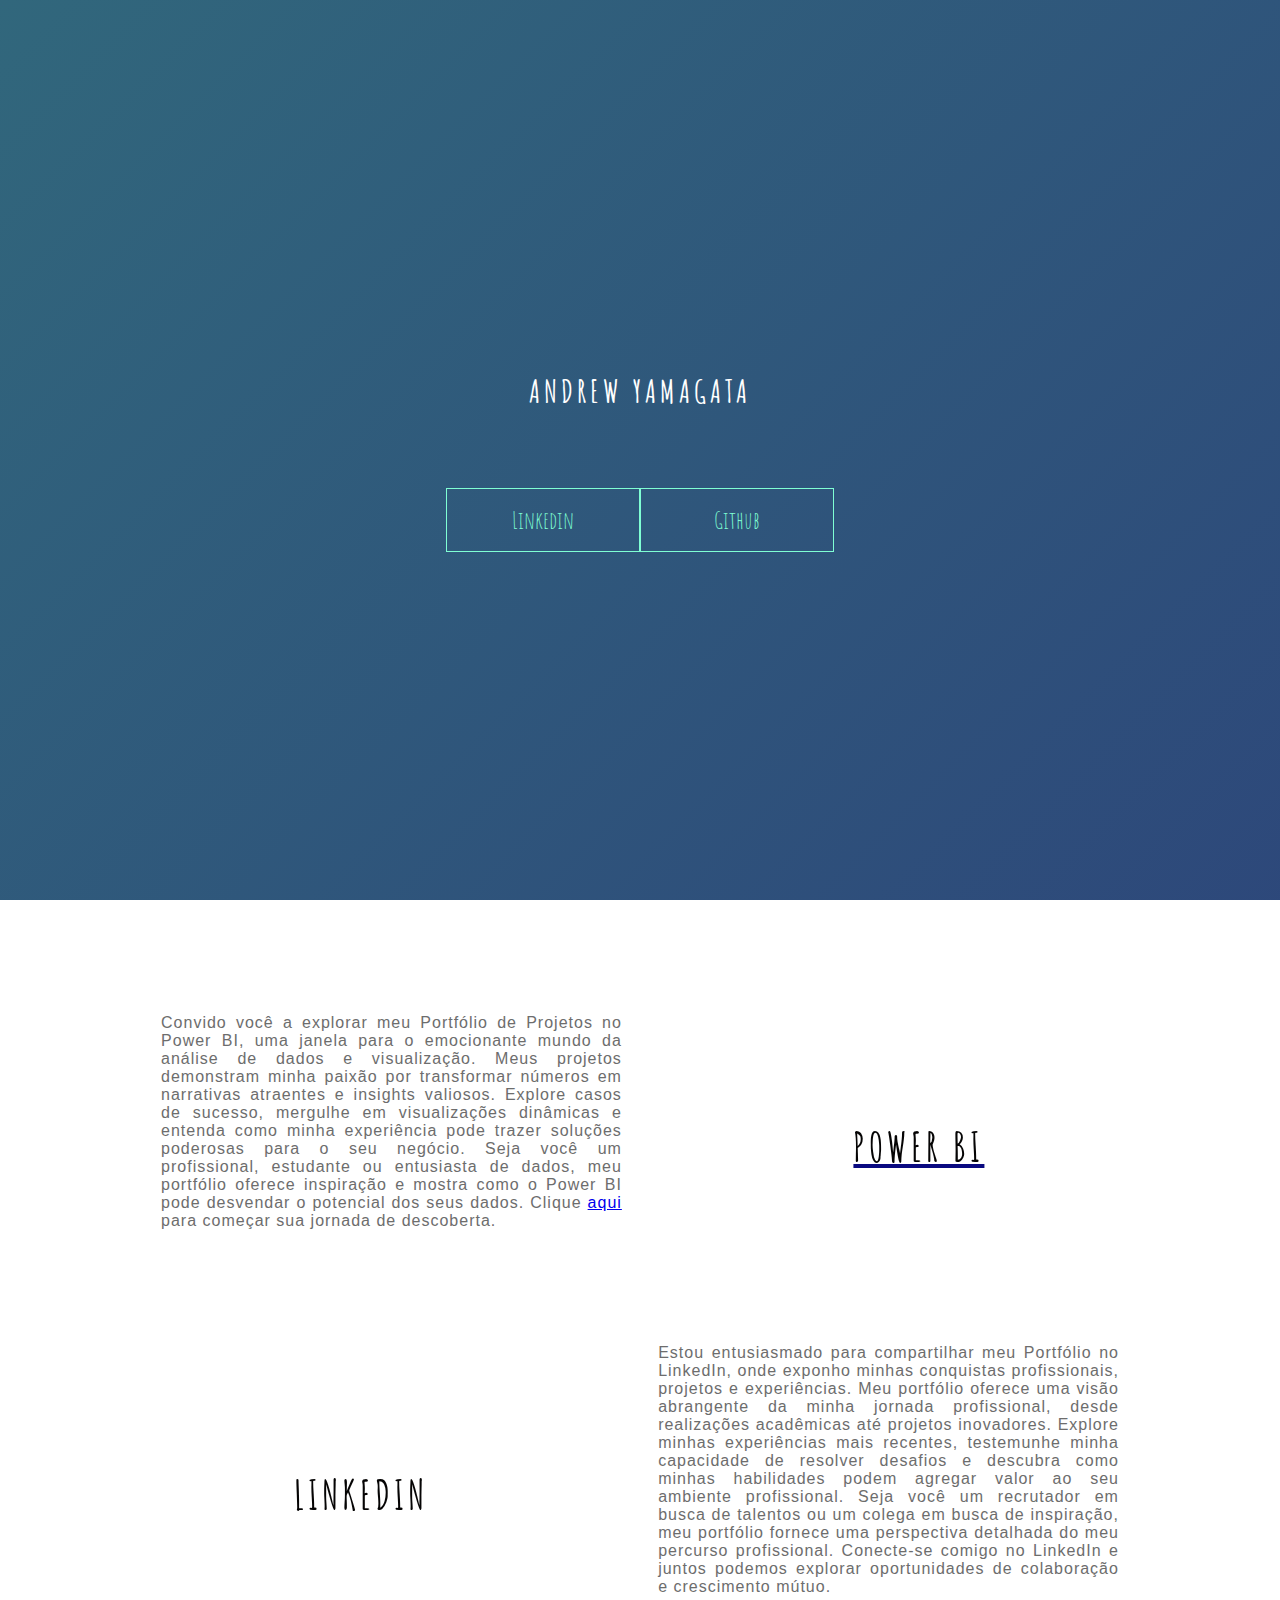
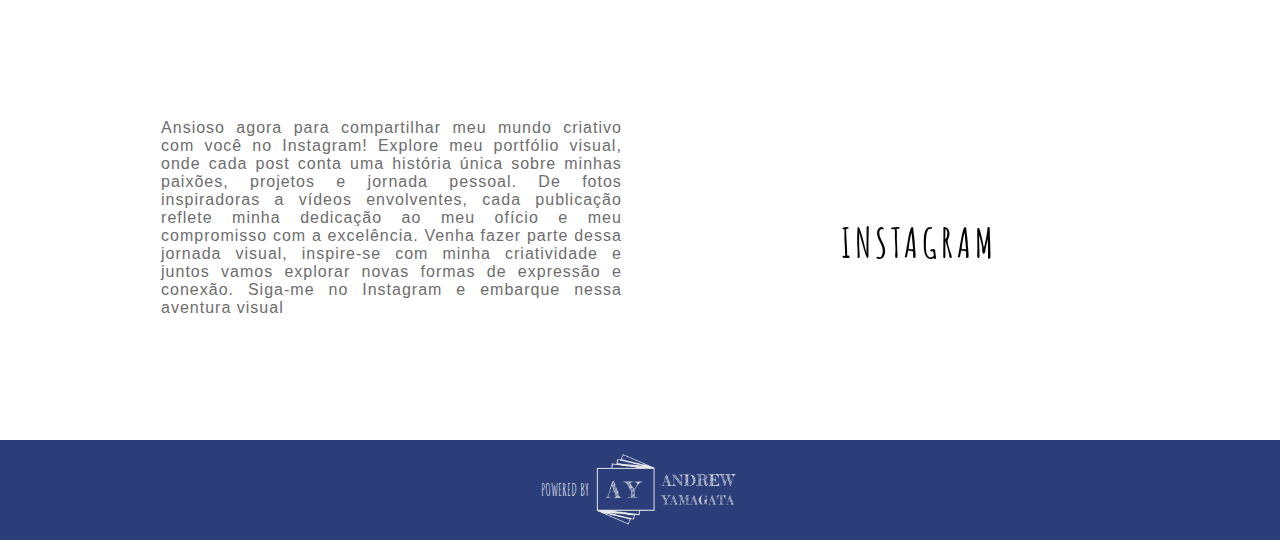
<file: index.html>
<!DOCTYPE html>
<html lang="en">
  <head>
    <meta charset="UTF-8" />
    <meta name="viewport" content="width=device-width" , initial-scale="1.0" />
    <link rel="stylesheet" href="./style.css" />
    <link rel="icon" href="images/img_logo/logo_ay.png" />
    <title>Andrew Yamagata</title>
  </head>
  <body>
    <header class="header-wrapper">
      <h1 class="header-wrapper-h1">Andrew Yamagata</h1>
      <h2 class="header-wrapper-h2"></h2>
      <div class="social-media">
        <a
          target="_blank"
          rel="noopener noreferrer"
          href="https://www.linkedin.com/in/andrew-key-katsura-tominaga-yamagata-00a994129/"
          >Linkedin</a
        >
        <a
          target="_blank"
          rel="noopener noreferrer"
          href="https://github.com/andrewyamagata"
          >Github</a
        >
      </div>
    </header>
    <main class="container">
      <div class="card-container">
        <div class="card-text">
          Convido você a explorar meu Portfólio de Projetos no Power BI, uma
          janela para o emocionante mundo da análise de dados e visualização.
          Meus projetos demonstram minha paixão por transformar números em
          narrativas atraentes e insights valiosos. Explore casos de sucesso,
          mergulhe em visualizações dinâmicas e entenda como minha experiência
          pode trazer soluções poderosas para o seu negócio. Seja você um
          profissional, estudante ou entusiasta de dados, meu portfólio oferece
          inspiração e mostra como o Power BI pode desvendar o potencial dos
          seus dados. Clique
          <a target="_blank" rel="noopener noreferrer" href="projetos.html"
            >aqui</a
          >
          para começar sua jornada de descoberta.
        </div>
        <a target="_blank" rel="noopener noreferrer" href="projetos.html">
          <div class="card">
            <div class="card-wrapper">
              <h2>Power BI</h2>
              <p>Veja meus Projetos</p>
            </div>
          </div>
        </a>
      </div>
      <div class="card-container">
        <div class="card">
          <div class="card-wrapper">
            <h2>Linkedin</h2>
            <p>Acompanhe minha carreira</p>
          </div>
        </div>
        <div class="card-text">
          Estou entusiasmado para compartilhar meu Portfólio no LinkedIn, onde
          exponho minhas conquistas profissionais, projetos e experiências. Meu
          portfólio oferece uma visão abrangente da minha jornada profissional,
          desde realizações acadêmicas até projetos inovadores. Explore minhas
          experiências mais recentes, testemunhe minha capacidade de resolver
          desafios e descubra como minhas habilidades podem agregar valor ao seu
          ambiente profissional. Seja você um recrutador em busca de talentos ou
          um colega em busca de inspiração, meu portfólio fornece uma
          perspectiva detalhada do meu percurso profissional. Conecte-se comigo
          no LinkedIn e juntos podemos explorar oportunidades de colaboração e
          crescimento mútuo.
        </div>
      </div>
      <div class="card-container">
        <div class="card-text">
          Ansioso agora para compartilhar meu mundo criativo com você no
          Instagram! Explore meu portfólio visual, onde cada post conta uma
          história única sobre minhas paixões, projetos e jornada pessoal. De
          fotos inspiradoras a vídeos envolventes, cada publicação reflete minha
          dedicação ao meu ofício e meu compromisso com a excelência. Venha
          fazer parte dessa jornada visual, inspire-se com minha criatividade e
          juntos vamos explorar novas formas de expressão e conexão. Siga-me no
          Instagram e embarque nessa aventura visual
        </div>
        <div class="card">
          <div class="card-wrapper">
            <h2>Instagram</h2>
            <p>Mais do meu dia-a-dia</p>
          </div>
        </div>
      </div>
    </main>
    <footer class="footer">
      POWERED BY
      <img
        src="images/img_logo/logo_transparent.png"
        alt="Andrew Yamagata"
        width="150px"
      />
    </footer>
  </body>
</html>
</file>
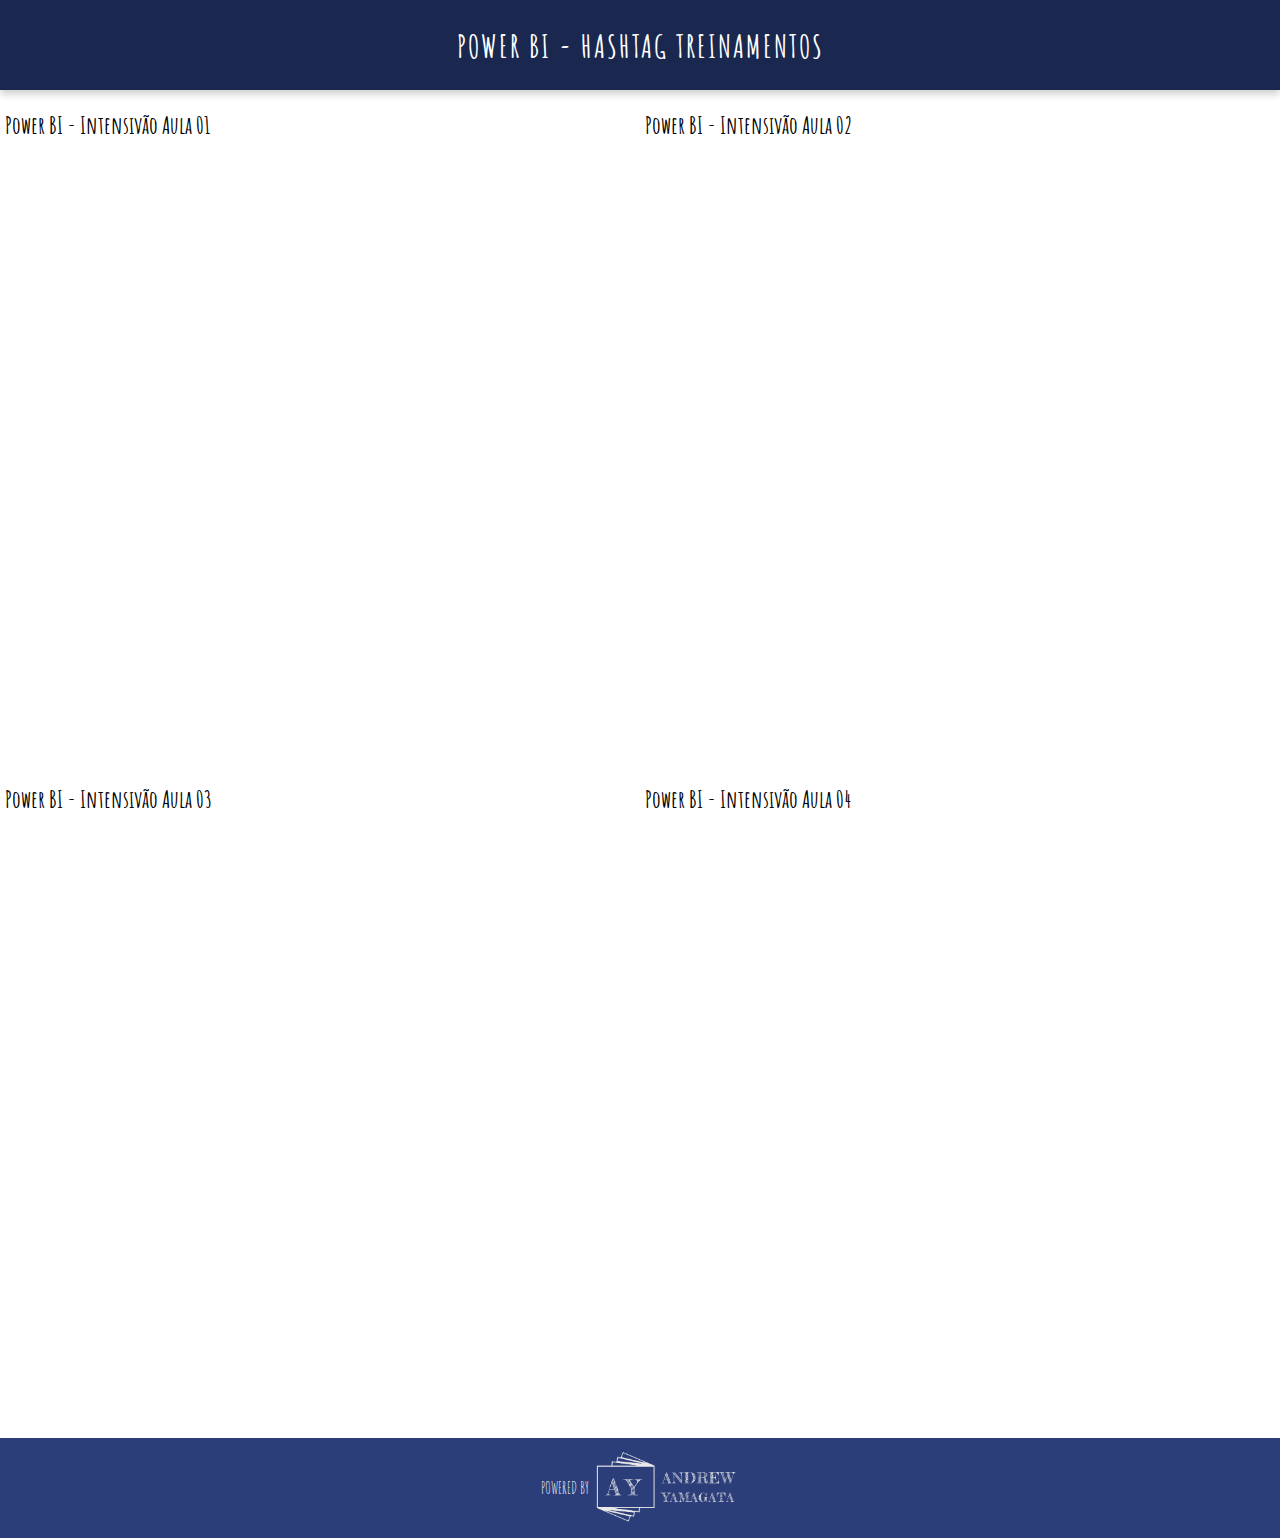
<file: hashtag.html>
<!DOCTYPE html>
<html lang="en">
  <head>
    <meta charset="UTF-8" />
    <meta name="viewport" content="width=device-width, initial-scale=1.0" />
    <link rel="stylesheet" href="style2.css" />
    <link rel="icon" href="images/img_logo/logo_ay.png" />
    <title>Projetos</title>
  </head>
  <body>
    <h1>Power BI - Hashtag Treinamentos</h1>
    <div class="container-home">
      <h2>Power BI - Intensivão Aula 01</h2>
      <iframe
        title="Report Section"
        width="100%"
        height="600px"
        src="https://app.powerbi.com/view?r=eyJrIjoiYjljYzgxNzYtNmVlMS00NjAxLWJmNTgtZWNlNmNiMDI2OGEwIiwidCI6IjdkZTNiN2RlLWIzOGYtNDFhNi05ZDQ1LWIxZDlkMTg0OGM3OSJ9"
        frameborder="0"
        allowfullscreen="true"
      ></iframe>
    </div>
    <div class="container-home">
      <h2>Power BI - Intensivão Aula 02</h2>
      <iframe
        title="Report Section"
        width="100%"
        height="600px"
        src="https://app.powerbi.com/view?r=eyJrIjoiOWRmNTYyZTAtZWU0Yy00ZjQ0LThhNWQtZDM3OTM2ZjZlYTFhIiwidCI6IjdkZTNiN2RlLWIzOGYtNDFhNi05ZDQ1LWIxZDlkMTg0OGM3OSJ9"
        frameborder="0"
        allowfullscreen="true"
      ></iframe>
    </div>
    <div class="container-home">
      <h2>Power BI - Intensivão Aula 03</h2>
      <iframe
        title="Aula 3 - Do Zero"
        width="100%"
        height="600px"
        src="https://app.powerbi.com/view?r=eyJrIjoiY2ZmMzIwMjktNTVmMS00NDY2LWE2YjUtZmJmOTlkMTgzMzY3IiwidCI6IjdkZTNiN2RlLWIzOGYtNDFhNi05ZDQ1LWIxZDlkMTg0OGM3OSJ9"
        frameborder="0"
        allowfullscreen="true"
      ></iframe>
    </div>
    <div class="container-home">
      <h2>Power BI - Intensivão Aula 04</h2>
      <iframe
        title="Report Section"
        width="100%"
        height="600px"
        src="https://app.powerbi.com/view?r=eyJrIjoiM2I5NWVkODYtYjlmNC00MGU3LWJlZDAtZGZmYTc5YzVmYTVlIiwidCI6IjdkZTNiN2RlLWIzOGYtNDFhNi05ZDQ1LWIxZDlkMTg0OGM3OSJ9"
        frameborder="0"
        allowfullscreen="true"
      ></iframe>
    </div>
    <footer class="footer">
      POWERED BY
      <img
        src="images/img_logo/logo_transparent.png"
        alt="Andrew Yamagata"
        width="150px"
      />
    </footer>
  </body>
</html>
</file>
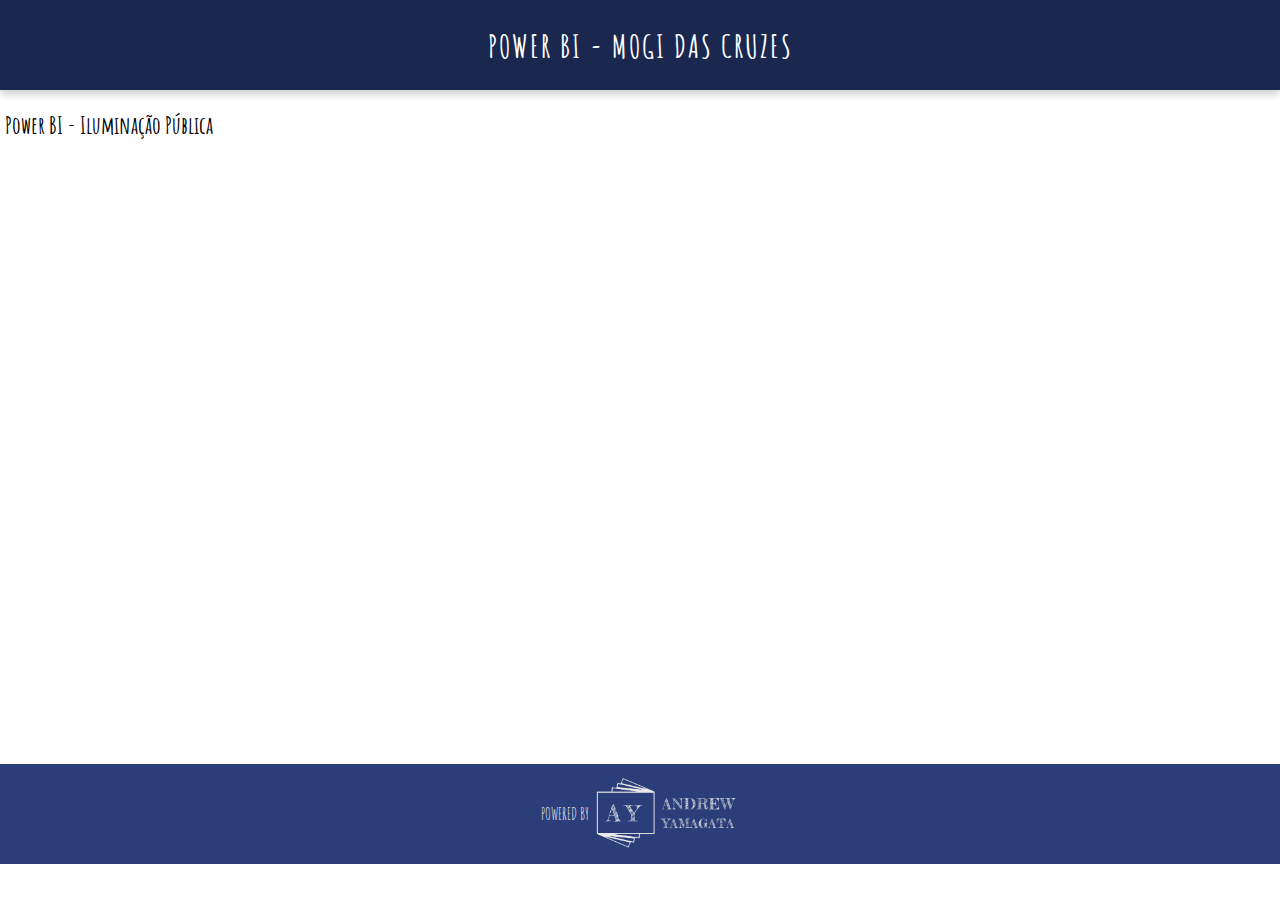
<file: mogi-das-cruzes.html>
<!DOCTYPE html>
<html lang="en">
  <head>
    <meta charset="UTF-8" />
    <meta name="viewport" content="width=device-width, initial-scale=1.0" />
    <link rel="stylesheet" href="style2.css" />
    <link rel="icon" href="images/img_logo/logo_ay.png" />
    <title>Projetos</title>
  </head>
  <body>
    <h1>Power BI - Mogi das Cruzes</h1>
    <div class="container-home">
      <h2>Power BI - Iluminação Pública</h2>
      <iframe
        title="ILUMINAÇÃO PÚBLICA"
        width="100%"
        height="600px"
        src="https://app.powerbi.com/view?r=eyJrIjoiNTEyZDRhMDEtNTJlMC00ZTFiLThkZDMtOTZmYWU0NDNlYTZhIiwidCI6IjdkZTNiN2RlLWIzOGYtNDFhNi05ZDQ1LWIxZDlkMTg0OGM3OSJ9"
        frameborder="0"
        allowfullscreen="true"
      ></iframe>
    </div>
    <footer class="footer">
      POWERED BY
      <img
        src="images/img_logo/logo_transparent.png"
        alt="Andrew Yamagata"
        width="150px"
      />
    </footer>
  </body>
</html>
</file>
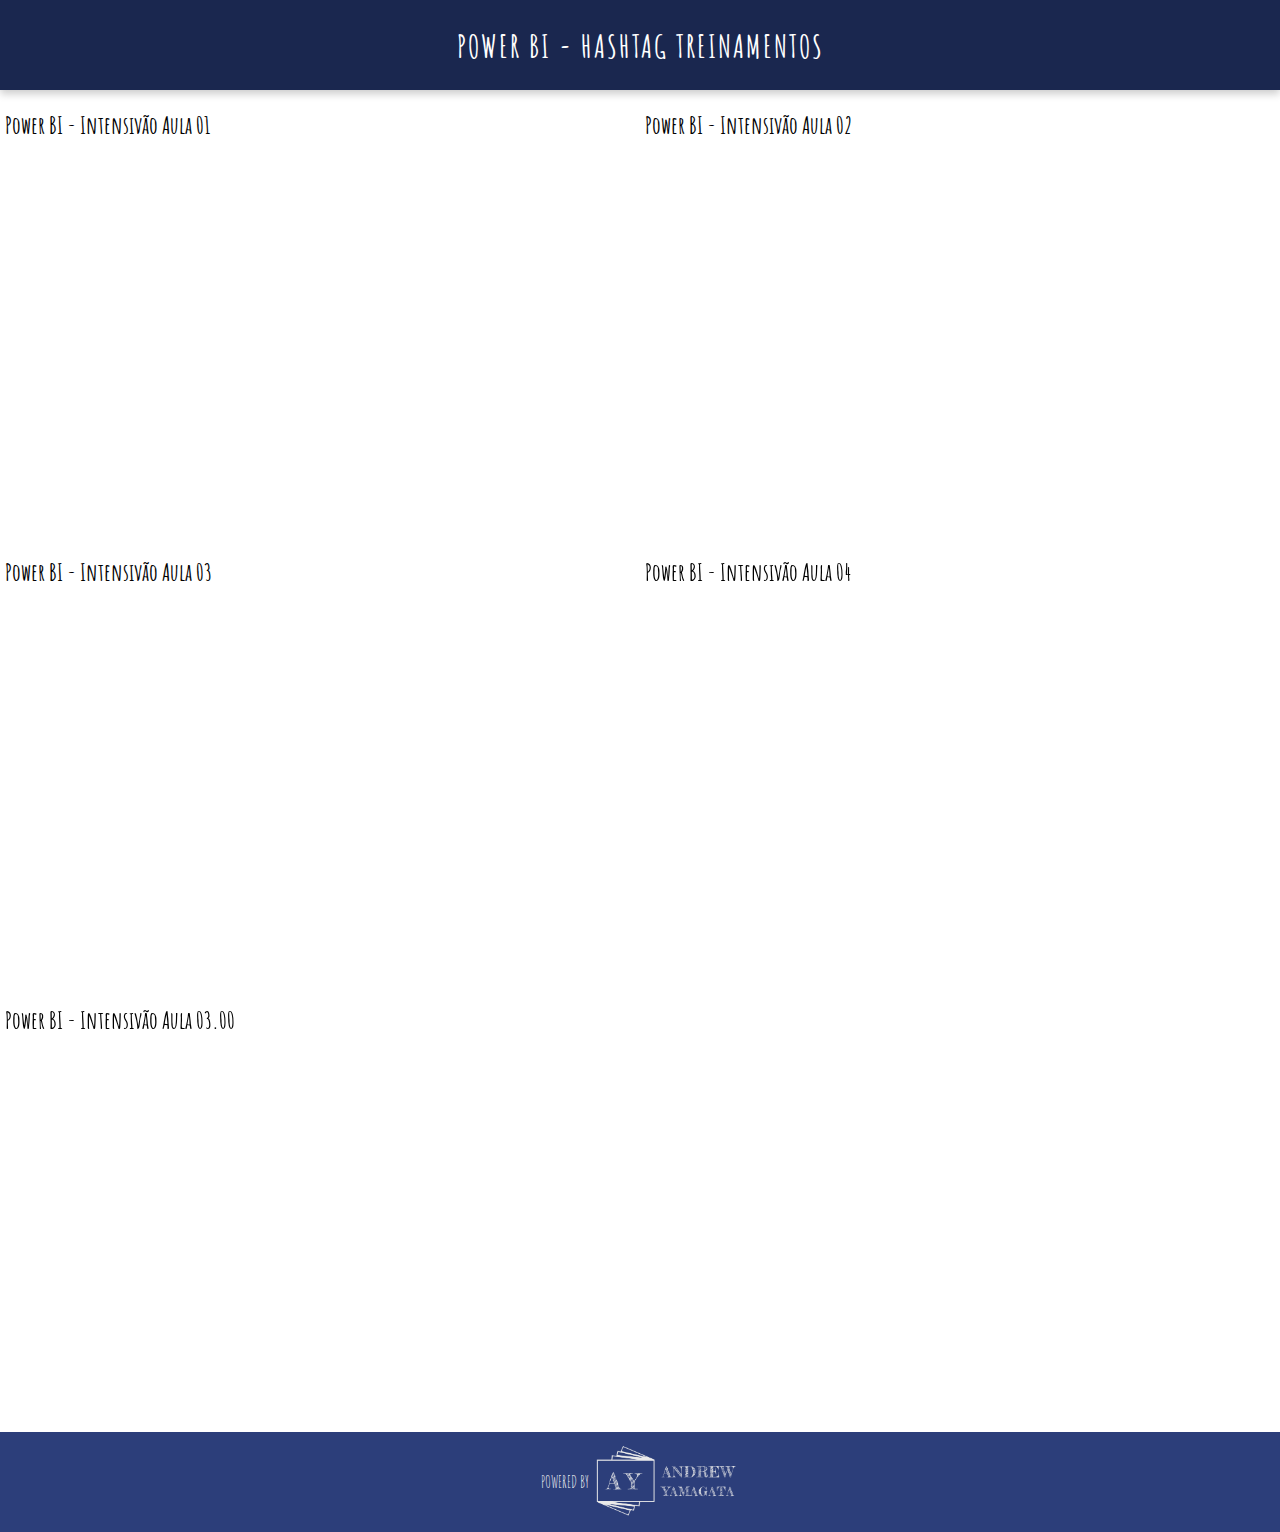
<file: projetos/hashtag.html>
<!DOCTYPE html>
<html lang="en">
  <head>
    <meta charset="UTF-8" />
    <meta name="viewport" content="width=device-width, initial-scale=1.0" />
    <link rel="stylesheet" href="/style2.css" />
    <link rel="icon" href="/images/img_logo/logo_ay.png" />
    <title>Projetos</title>
  </head>
  <body>
    <h1>Power BI - Hashtag Treinamentos</h1>
    <div class="container-home">
      <h2>Power BI - Intensivão Aula 01</h2>
      <iframe
        title="Report Section"
        width="600"
        height="373.5"
        src="https://app.powerbi.com/view?r=eyJrIjoiYjljYzgxNzYtNmVlMS00NjAxLWJmNTgtZWNlNmNiMDI2OGEwIiwidCI6IjdkZTNiN2RlLWIzOGYtNDFhNi05ZDQ1LWIxZDlkMTg0OGM3OSJ9"
        frameborder="0"
        allowfullscreen="true"
      ></iframe>
    </div>
    <div class="container-home">
      <h2>Power BI - Intensivão Aula 02</h2>
      <iframe
        title="Report Section"
        width="600"
        height="373.5"
        src="https://app.powerbi.com/view?r=eyJrIjoiOWRmNTYyZTAtZWU0Yy00ZjQ0LThhNWQtZDM3OTM2ZjZlYTFhIiwidCI6IjdkZTNiN2RlLWIzOGYtNDFhNi05ZDQ1LWIxZDlkMTg0OGM3OSJ9"
        frameborder="0"
        allowfullscreen="true"
      ></iframe>
    </div>
    <div class="container-home">
      <h2>Power BI - Intensivão Aula 03</h2>
      <iframe
        title="Aula 3 - Do Zero"
        width="600"
        height="373.5"
        src="https://app.powerbi.com/view?r=eyJrIjoiY2ZmMzIwMjktNTVmMS00NDY2LWE2YjUtZmJmOTlkMTgzMzY3IiwidCI6IjdkZTNiN2RlLWIzOGYtNDFhNi05ZDQ1LWIxZDlkMTg0OGM3OSJ9"
        frameborder="0"
        allowfullscreen="true"
      ></iframe>

      <h2>Power BI - Intensivão Aula 03.00</h2>
      <iframe
        title="Report Section"
        width="600"
        height="373.5"
        src="https://app.powerbi.com/view?r=eyJrIjoiY2ZmMzIwMjktNTVmMS00NDY2LWE2YjUtZmJmOTlkMTgzMzY3IiwidCI6IjdkZTNiN2RlLWIzOGYtNDFhNi05ZDQ1LWIxZDlkMTg0OGM3OSJ9"
        frameborder="0"
        allowfullscreen="true"
      ></iframe>
    </div>
    <div class="container-home">
      <h2>Power BI - Intensivão Aula 04</h2>
      <iframe
        title="Report Section"
        width="600"
        height="373.5"
        src="https://app.powerbi.com/view?r=eyJrIjoiM2I5NWVkODYtYjlmNC00MGU3LWJlZDAtZGZmYTc5YzVmYTVlIiwidCI6IjdkZTNiN2RlLWIzOGYtNDFhNi05ZDQ1LWIxZDlkMTg0OGM3OSJ9"
        frameborder="0"
        allowfullscreen="true"
      ></iframe>
    </div>
    <footer class="footer">
      POWERED BY
      <img
        src="/images/img_logo/logo_transparent.png"
        alt="Andrew Yamagata"
        width="150px"
      />
    </footer>
  </body>
</html>
</file>
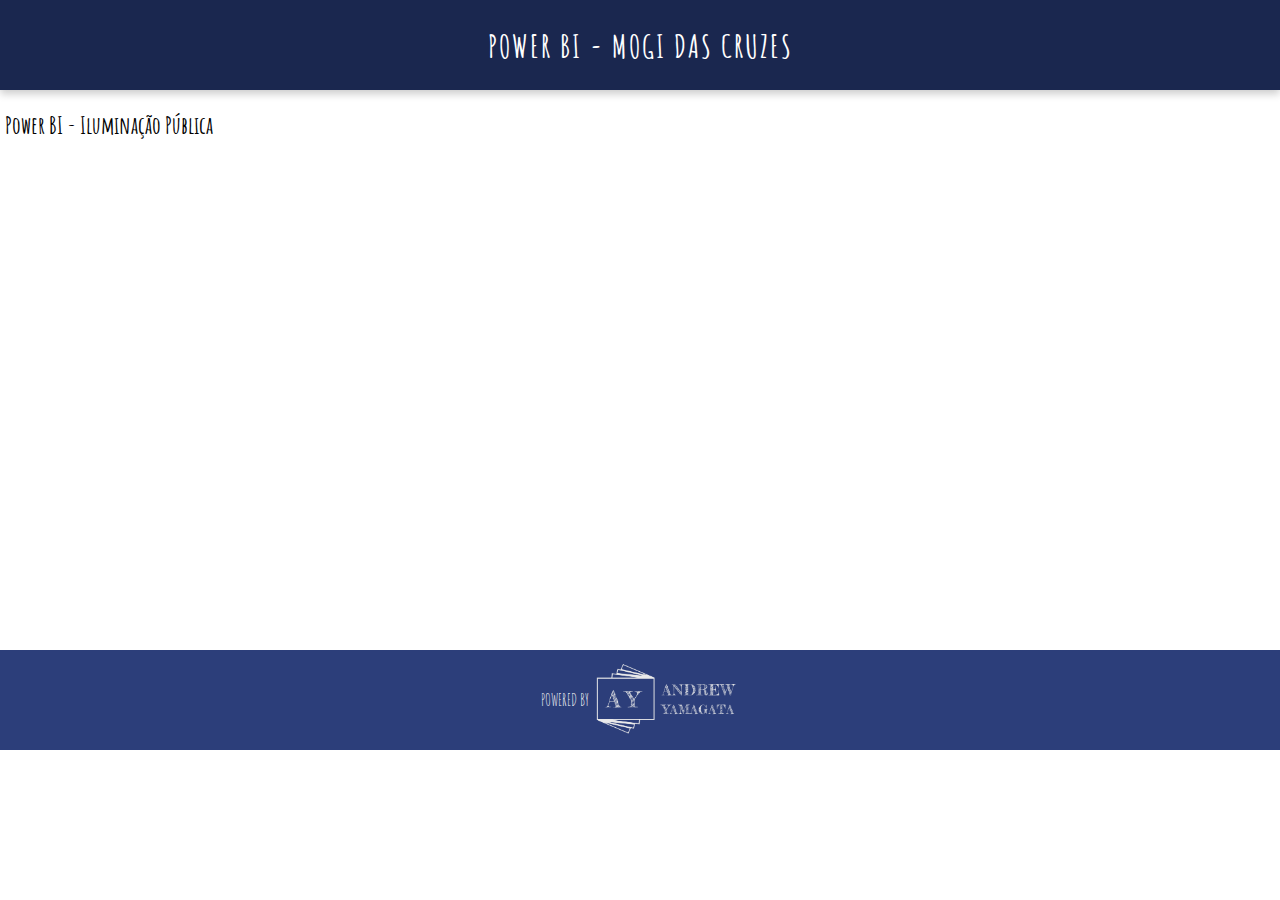
<file: projetos/mogi-das-cruzes.html>
<!DOCTYPE html>
<html lang="en">
  <head>
    <meta charset="UTF-8" />
    <meta name="viewport" content="width=device-width, initial-scale=1.0" />
    <link rel="stylesheet" href="/style2.css" />
    <link rel="icon" href="/images/img_logo/logo_ay.png" />
    <title>Projetos</title>
  </head>
  <body>
    <h1>Power BI - Mogi das Cruzes</h1>
    <div class="container-home">
      <h2>Power BI - Iluminação Pública</h2>
      <iframe
        title="ILUMINAÇÃO PÚBLICA"
        width="800"
        height="486"
        src="https://app.powerbi.com/view?r=eyJrIjoiNTEyZDRhMDEtNTJlMC00ZTFiLThkZDMtOTZmYWU0NDNlYTZhIiwidCI6IjdkZTNiN2RlLWIzOGYtNDFhNi05ZDQ1LWIxZDlkMTg0OGM3OSJ9"
        frameborder="0"
        allowfullscreen="true"
      ></iframe>
    </div>
    <footer class="footer">
      POWERED BY
      <img
        src="/images/img_logo/logo_transparent.png"
        alt="Andrew Yamagata"
        width="150px"
      />
    </footer>
  </body>
</html>
</file>
<file: style.css>
@import url("https://fonts.googleapis.com/css2?family=Amatic+SC:wght@700&display=swap");

body {
  padding: 0;
  margin: 0;
  color: #ffffff;
  font-family: "amatic sc", sans-serif;
}

/*HEADER */

.header-wrapper {
  height: 100vh;
  width: 100%;
  background: linear-gradient(-45deg, #050404, #3e8f92, #2c3e7a, #31677c);
  background-size: 400% 400%;
  display: flex;
  flex-direction: column;
  align-items: center;
  justify-content: center;
  position: relative;
  animation: backgroundTransition 8s ease-in-out infinite;
}

.header-wrapper-h1 {
  text-transform: uppercase;
  letter-spacing: 4px;
}

.header-wrapper-h2 {
  text-transform: uppercase;
  letter-spacing: 4px;
}

.social-media {
  margin-top: 1rem;
  display: flex;
}

.social-media a {
  text-decoration: none;
  color: aquamarine;
  font-size: 24px;
  padding: 1rem 4rem;
  border: 1px solid aquamarine;
  min-width: 4rem;
  display: flex;
  justify-content: center;
  align-items: center;
  transition: 0.5s cubic-bezier(0.55, 0.025, 0.675, 0.97);
}

a:hover {
  color: #3e8f92;
  background-color: aquamarine;
}

@keyframes backgroundTransition {
  0% {
    background-position: 0% 80%;
  }
  50% {
    background-position: 80% 100%;
  }
  100% {
    background-position: 0% 90%;
  }
}

/* MENU HAMBURGUER */

.checkbox-container {
  display: flex;
  justify-content: center;
  align-items: center;
}

.checkbox {
  height: 100px;
  width: 100px;
  position: absolute;
  top: 0;
  right: 0;
  display: flex;
  justify-content: center;
  cursor: pointer;
  z-index: 9999;
  transition: 400ms ease-in-out 0s;
}

.checkbox .trace {
  width: 50px;
  height: 2px;
  background-color: #ffffff;
  position: absolute;
  border-radius: 4px;
  transition: 0.5s ease-in-out;
}

.checkbox .trace:nth-child(1) {
  top: 26px;
  transform: rotate(0);
}

.checkbox .trace:nth-child(2) {
  top: 46px;
  transform: rotate(0);
}

.checkbox .trace:nth-child(3) {
  top: 66px;
  transform: rotate(0);
}

#toggle {
  display: none;
}

/* MENU */

.menu {
  position: absolute;
  top: 28px;
  right: 30px;
  background: transparent;
  height: 40px;
  width: 40px;
  border-radius: 50%;
  box-shadow: 0px 0px 0px 0px #ffffff;
  z-index: -1;
  transition: 400ms ease-in-out 0s;
}

.menu-item {
  position: fixed;
  top: 0;
  left: 0;
  width: 100%;
  height: 100vh;
  display: flex;
  justify-content: center;
  align-items: center;
  z-index: 2;
  opacity: 0;
  visibility: hidden;
  transition: 400ms ease-in-out 0s;
}

.menu-item ul {
  list-style-type: none;
}

.menu-item ul li a {
  margin: 10px 0;
  color: #3e8f92;
  text-decoration: none;
  text-transform: uppercase;
  letter-spacing: 4px;
  font-size: 40px;
}

/* ANIMAÇÃO DO MENU */

#toggle:checked + .checkbox .trace:nth-child(1) {
  transform: rotate(45deg);
  background-color: #3e8f92;
  top: 47px;
}

#toggle:checked + .checkbox .trace:nth-child(2) {
  transform: translateX(-100px);
  width: 30px;
  visibility: hidden;
  opacity: 0;
}

#toggle:checked + .checkbox .trace:nth-child(3) {
  transform: rotate(-45deg);
  background-color: #3e8f92;
  top: 48px;
}

#toggle:checked + .checkbox {
  background-color: white;
}

#toggle:checked ~ .menu {
  box-shadow: 0px 0px 0px 100vmax white;
  z-index: 1;
}

#toggle:checked ~ .menu-item {
  visibility: visible;
  opacity: 1;
}

/* CARDS */

.container {
  width: 100%;
  height: auto;
  display: flex;
  flex-direction: column;
  justify-content: space-evenly;
  align-items: center;
  margin: 3rem 0;
}

.card-container {
  display: flex;
  align-items: center;
  justify-content: space-evenly;
  width: 90%;
}

.card {
  height: 300px;
  width: 400px;
  margin: 3rem 0 0;
  /* background-image: url(images/img_projetos/power\ bi.png); */
  background-position: center;
  background-repeat: no-repeat;
  background-size: cover;
  display: flex;
  justify-content: center;
  align-items: center;
  filter: grayscale(0.5);
  color: #050404;
  cursor: pointer;
  transition: 0.3s;
}

.card-text {
  width: 40%;
  font-family: sans-serif;
  text-align: justify;
  letter-spacing: 1px;
  color: rgb(109, 109, 109);
}

.card-wrapper {
  text-align: center;
  display: flex;
  flex-direction: column;
  justify-content: center;
  align-items: center;
  position: relative;
}

.card-wrapper::before {
  content: "";
  position: absolute;
  height: 100px;
  width: 100px;
  display: block;
  border: 1px solid #ffffff;
  opacity: 0;
  transition: 0.3s;
}

.card-wrapper h2 {
  font-size: 40px;
  text-transform: uppercase;
  letter-spacing: 4px;
  margin: 0;
  transition: 0.3s;
}

.card-wrapper p {
  font-size: 0;
  visibility: hidden;
  opacity: 0;
  font-weight: bold;
  text-transform: uppercase;
  transition: 0.3s;
}

.card:hover > .card-wrapper::before {
  opacity: 1;
  width: 350px;
  height: 250px;
}

.card:hover > .card-wrapper p {
  font-size: 14px;
  opacity: 1;
  visibility: visible;
}

.card {
  height: 300px;
  width: 400px;
  margin: 3rem 0 0;
  background-image: url();
  background-position: center;
  background-repeat: no-repeat;
  background-size: cover;
  display: flex;
  justify-content: center;
  align-items: center;
  filter: grayscale(0.5);
  color: #050404;
  cursor: pointer;
  transition: 0.3s;
}

/* FOOTER */
.footer {
  height: 100px;
  width: 100%;
  display: flex;
  justify-content: center;
  align-items: center;
  background-color: #2c3e7a;
}

/*RESPONSIVO */

@media (max-width: 800px) {
  .social-media {
    display: flex;
    flex-direction: column;
  }

  .container {
    margin-top: 0;
  }
  .card-container {
    flex-direction: column;
  }

  .container .card-container:nth-child(1),
  .container .card-container:nth-child(3) {
    flex-direction: column-reverse;
  }

  .card {
    height: 250px;
    width: 250px;
  }

  .card-text {
    width: 90%;
    margin-top: 2rem;
    text-align: justify;
  }

  .card:hover > .card-wrapper::before {
    height: 190px;
    width: 190px;
  }
}
</file>
<file: style2.css>
/* PÁGINAS SECUNDÁRIAS */
@import url("https://fonts.googleapis.com/css2?family=Amatic+SC:wght@700&display=swap");

body {
  padding: 0;
  margin: 0;
  color: black;
  font-family: "amatic sc", sans-serif;
}

h1 {
  height: 10vh; /* Aumenta a altura do cabeçalho */
  width: 100%;
  display: flex;
  align-items: center;
  justify-content: center;
  position: relative;
  text-transform: uppercase;
  letter-spacing: 2px; /* Reduz o espaçamento entre as letras */
  margin: 0; /* Remove a margem padrão */
  background-color: #2c3e7a; /* Cor de fundo do cabeçalho */
  color: #fff; /* Cor do texto no cabeçalho */
  box-shadow: 0 4px 8px rgba(0, 0, 0, 0.2); /* Sombra sutil */
  transition: background-color 0.3s ease; /* Transição suave da cor de fundo */
}

h1:hover {
  background-color: #1a274f; /* Cor de fundo mais escura ao passar o mouse */
}

.container-home {
  max-width: 100%;
  margin: 0 auto;
  box-sizing: border-box;
  padding: 0 5px;
}

@media screen and (min-width: 601px) {
  .container-home {
    width: 50%;
    float: left;
  }
}

@media screen and (max-width: 600px) {
  .container-home {
    width: 100%;
    float: none;
  }
}

/* FOOTER */
.footer {
  height: 100px;
  width: 100%;
  color: #ffffff;
  display: flex;
  justify-content: center;
  align-items: center;
  background-color: #2c3e7a;
}
</file>
